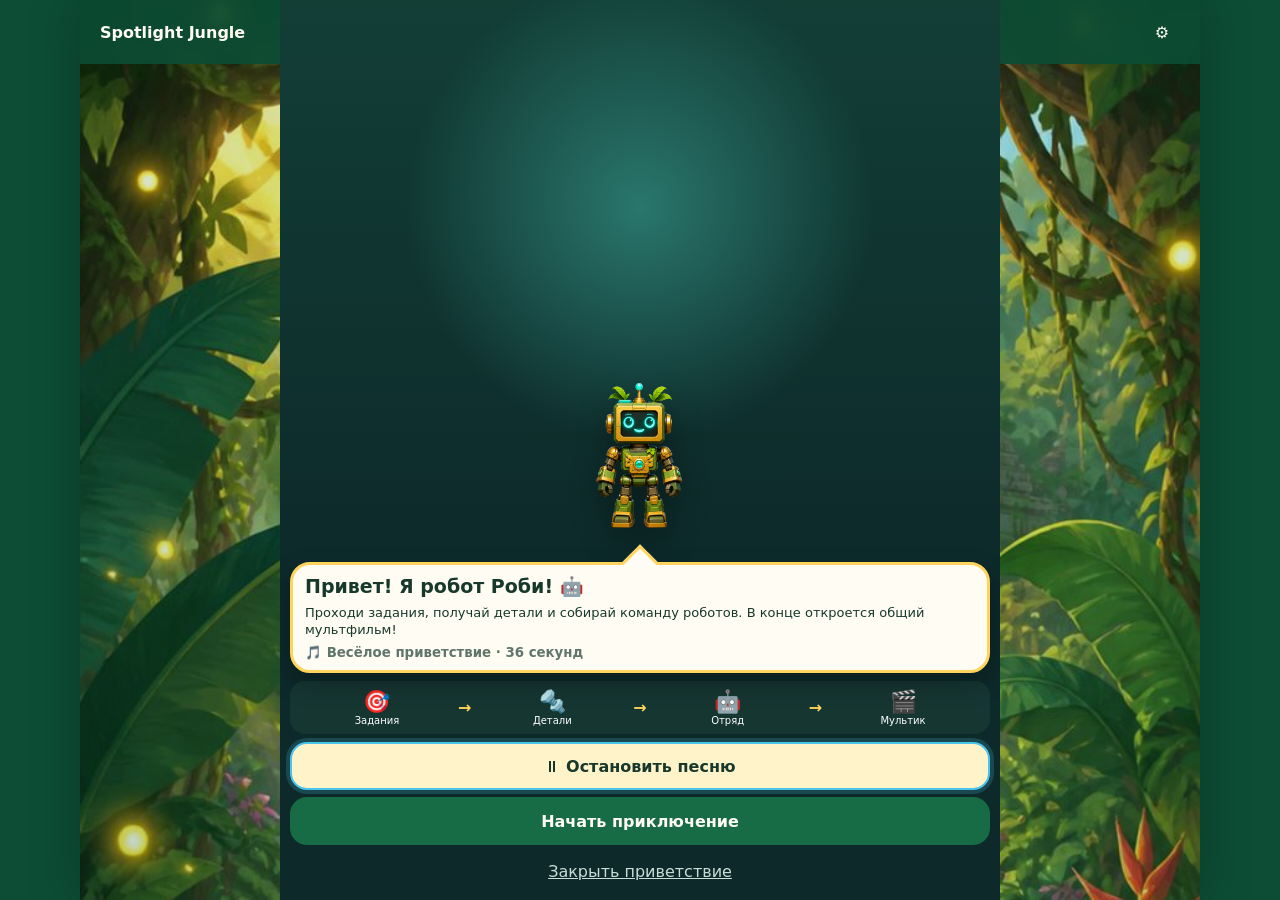
<file: index.html>
<!doctype html>
<html lang="ru">
  <head><meta charset="UTF-8" /><meta name="viewport" content="width=device-width, initial-scale=1, maximum-scale=1, user-scalable=no, viewport-fit=cover" /><meta name="theme-color" content="#0d4d35" /><title>Spotlight Jungle</title>  <script type="module" crossorigin src="./assets/index_v23-CBGg2oSH.js"></script>
  <link rel="stylesheet" crossorigin href="./assets/index_v23-DpHwiHyR.css">
</head>
  <body><div id="root"></div></body>
</html>
</file>
<file: assets/index_v23-DpHwiHyR.css>
:root{color:#17382b;font-synthesis:none;text-rendering:optimizelegibility;background:#0d4d35;font-family:Trebuchet MS,system-ui,sans-serif}*{box-sizing:border-box}html{background:#0d4d35;min-width:320px}body{min-width:320px;min-height:100svh;margin:0}button{font:inherit;-webkit-tap-highlight-color:transparent}button:focus-visible{outline-offset:2px;outline:3px solid #ffd45c}.app-frame{background:#fffdf3;width:100%;min-height:100svh;overflow-x:hidden}.screen{background:#fffdf3;width:100%;min-height:100svh;overflow:hidden}.jungle-background{background-image:linear-gradient(#0d4d351f,#0d4d353d),url(./indian-jungle-main-background-mobile-v2-BrsTGZny.jpg);background-position:top;background-size:cover}.brand-bar,.top-bar{z-index:2;color:#fffdf3;-webkit-backdrop-filter:blur(8px);backdrop-filter:blur(8px);background:#0d4d35eb;grid-template-columns:48px 1fr 48px;align-items:center;min-height:64px;padding:8px 12px;display:grid;position:relative}.brand-bar{grid-template-columns:1fr 48px;padding-left:20px}.top-bar>strong{text-align:center;font-weight:700}.top-bar-right{text-align:right}.icon-button{width:44px;min-height:44px;color:inherit;cursor:pointer;background:0 0;border:0;place-items:center;padding:0;display:grid}.home-screen{flex-direction:column;display:flex}.content-card{color:#17382b;-webkit-backdrop-filter:blur(10px);backdrop-filter:blur(10px);background:#fffdf3eb;border:1px solid #fffdf3b8;border-radius:24px;margin:12px;padding:18px;box-shadow:0 14px 34px #0d4d3552}.home-card{gap:14px;margin-top:0;margin-bottom:14px;display:grid}h1,p{margin:0}h1{font-size:clamp(24px,7vw,30px);line-height:1.15}.eyebrow,.helper-text{color:#60766b}.progress-label{justify-content:space-between;gap:12px;display:flex}.progress-track{background:#dff5dc;border-radius:99px;height:10px;overflow:hidden}.progress-track span{border-radius:inherit;background:#ffd45c;height:100%;display:block}.primary-button,.secondary-button{cursor:pointer;border:2px solid #176b45;border-radius:17px;width:100%;min-height:54px;padding:10px 16px;font-weight:700}.secondary-button:disabled,.primary-button:disabled{cursor:default;opacity:.58}.primary-button{color:#fffdf3;background:#176b45}.secondary-button{color:#176b45;background:#fffdf3b8}.sound-button,.audio-button{color:#456257;cursor:pointer;background:#e7f7e5;border:0;border-radius:99px;min-height:46px}.sound-button{background:0 0}.task-card,.result-card{gap:14px;display:grid}.instruction{text-align:center;font-size:clamp(20px,6vw,25px)}.audio-button{justify-self:center;padding:8px 18px}.picture-options,.drop-grid{grid-template-columns:repeat(3,minmax(0,1fr));gap:8px;display:grid}.picture-option,.drop-picture{color:#17382b;cursor:pointer;background:#fffdf3eb;border:2px solid #bed5c7;border-radius:18px;place-items:center;min-width:0;min-height:120px;padding:8px 4px;display:grid}.picture-option>span,.drop-picture>span{font-size:42px}.picture-option small,.drop-picture small{color:#60766b;min-height:20px}.picture-option.is-correct{color:#23834f;border-color:#23834f}.picture-option.is-wrong,.build-cell.is-invalid{background:#ffe0dc;border-color:#cf4949}.helper-text,.task-message{text-align:center;min-height:22px;font-size:14px}.map-screen{position:relative}.map-path{min-height:500px;position:relative}.map-node{color:#60766b;cursor:pointer;background:#fffdf3f0;border:3px solid #bed5c7;border-radius:50%;place-items:center;width:68px;min-height:68px;padding:6px;display:grid;position:absolute;transform:translate(-50%,-50%)}.map-node small{color:#17382b;text-shadow:0 1px 4px #fffdf3;width:88px;font-size:13px;position:absolute;top:70px}.map-node.is-active{color:#17382b;border-color:#ffd45c;animation:1.8s ease-in-out infinite active-node-pulse;box-shadow:0 0 0 7px #ffd45c47}.map-node.is-done{color:#23834f;border-color:#23834f}@keyframes active-node-pulse{50%{box-shadow:0 0 0 13px #ffd45c1a}}.map-footer{-webkit-backdrop-filter:blur(10px);backdrop-filter:blur(10px);background:#fffdf3f0;grid-template-columns:1fr 1fr;gap:10px;padding:16px;display:grid}.map-footer>div{grid-column:1/-1;gap:3px;display:grid}.map-footer span{color:#60766b;font-size:14px}.word-bank{flex-wrap:wrap;justify-content:center;gap:10px;min-height:50px;display:flex}.word-chip{touch-action:none;color:#17382b;cursor:grab;background:#fffdf3;border:2px solid #f28f55;border-radius:15px;min-height:48px;padding:8px 18px}.word-chip.is-selected{background:#dff5dc;border-color:#176b45}.word-chip.is-dragging{z-index:5;box-shadow:0 10px 20px #0d4d3547}.drop-picture.is-over{background:#fff4c9;border-color:#ffd45c}.result-card{text-align:center}.final-card{text-align:center;gap:14px;display:grid}.final-trophy{filter:drop-shadow(0 8px 12px #0d4d353d);font-size:62px}.final-stats{grid-template-columns:repeat(3,1fr);gap:8px;display:grid}.final-stats>div{background:#e7f7e5;border-radius:16px;gap:3px;padding:12px 6px;display:grid}.final-stats strong{font-size:26px}.final-stats span{color:#60766b;font-size:13px}.review-card{text-align:center;gap:16px;display:grid}.review-list{gap:10px;display:grid}.review-list button{color:#17382b;cursor:pointer;background:#fffdf3;border:2px solid #bed5c7;border-radius:16px;justify-content:space-between;align-items:center;min-height:54px;padding:10px 16px;display:flex}.reward-cubes{color:#ffd45c;justify-content:center;gap:10px;font-size:48px;display:flex}.review-row{text-align:left;background:#e7f7e5;border-radius:17px;grid-template-columns:1fr auto 44px;align-items:center;gap:8px;min-height:64px;padding:10px 12px;display:grid}.build-screen{background:linear-gradient(#dff5dc,#cdeff1)}.build-content{gap:14px;padding:16px;display:grid}.build-grid{aspect-ratio:1;touch-action:none;background:#cdeff1;border:2px solid #176b45;border-radius:15px;grid-template-columns:repeat(10,1fr);display:grid;overflow:hidden}.build-cell{cursor:pointer;background:0 0;border:1px solid #176b453d;min-width:0;min-height:0;padding:0}.build-cell.is-stone{background:#7c9188}.build-cell.is-wood{background:#b87545}.build-cell.is-gold{background:#ffd45c}.inventory{grid-template-columns:repeat(3,1fr);gap:8px;display:grid}.inventory button{color:#17382b;cursor:pointer;background:#fffdf3;border:2px solid #bed5c7;border-radius:15px;place-items:center;gap:2px;min-width:0;min-height:88px;padding:6px;display:grid}.inventory button.is-selected{background:#dff5dc;border-color:#176b45}.inventory button>span{font-size:26px}.storage-warning{z-index:30;color:#712c27;background:#ffe0dc;border-radius:14px;max-width:410px;margin-inline:auto;padding:12px 16px;position:fixed;bottom:12px;left:12px;right:12px;box-shadow:0 8px 24px #0003}.orientation-warning{display:none}@media (width>=431px){body{background:#0d4d35;place-items:start center;display:grid}.app-frame{width:430px;box-shadow:0 0 45px #0000004d}}@media (width<=350px){.content-card{margin-inline:8px;padding:14px}.picture-options,.drop-grid{gap:5px}.picture-option,.drop-picture{min-height:108px}}@media (orientation:landscape) and (height<=600px){.orientation-warning{z-index:100;color:#fffdf3;text-align:center;background:#0d4d35;align-content:center;place-items:center;gap:12px;display:grid;position:fixed;inset:0}.orientation-warning span{font-size:52px}}@media (prefers-reduced-motion:reduce){*,:before,:after{scroll-behavior:auto!important;transition-duration:.01ms!important;animation-duration:.01ms!important;animation-iteration-count:1!important}}.base-v4-content{gap:10px}.how-to-build{color:#17382b;background:#fffdf3;border-radius:18px;gap:9px;padding:12px;display:grid;box-shadow:0 8px 20px #0000002e}.how-to-build h1{text-align:center;font-size:21px}.reward-steps{grid-template-columns:repeat(4,1fr);gap:5px;display:grid}.reward-steps>div{text-align:center;background:#e7f7e5;border-radius:12px;place-items:center;gap:1px;min-width:0;padding:7px 2px;display:grid}.reward-steps span{font-size:23px}.reward-steps strong{font-size:11px}.reward-steps small{color:#60766b;font-size:10px}.overall-character-progress{color:#fffdf3;background:#173834eb;border-radius:15px;gap:6px;padding:10px 12px;display:grid}.overall-character-progress>div:first-child{justify-content:space-between;display:flex}.compact-character-grid{max-height:40svh;margin-inline:auto}.compact-character-grid .character-grid{aspect-ratio:1;height:min(330px,38svh)}.earn-cubes-button,.watch-story-button{color:#17382b;cursor:pointer;background:#ffd45c;border:2px solid #ffd45c;border-radius:17px;justify-content:center;align-items:center;gap:9px;min-height:56px;display:flex;box-shadow:0 8px 18px #ffd45c33}.earn-cubes-button span,.watch-story-button span{font-size:27px}.story-screen-v4{background:#123b35;min-height:100svh;position:relative}.story-close{z-index:20;color:#fff;cursor:pointer;background:#0d282bb3;border:2px solid #ffffffbf;border-radius:50%;place-items:center;width:46px;height:46px;font-size:30px;display:grid;position:absolute;top:12px;right:12px}.story-stage{background:linear-gradient(#77d7e7 0 52%,#4eac57 52% 75%,#28633e 75%);width:100%;min-height:100svh;position:relative;overflow:hidden}.story-stage:before,.story-stage:after{content:"";z-index:3;background:radial-gradient(at bottom,#1a5936 0 58%,#0000 60%);width:44%;height:38%;position:absolute;bottom:16%}.story-stage:before{left:-18%}.story-stage:after{right:-18%}.story-sun{background:#ffe479;border-radius:50%;width:58px;height:58px;position:absolute;top:9%;left:12%;box-shadow:0 0 40px #ffe479}.story-cloud{background:#fffc;border-radius:99px;width:80px;height:25px;position:absolute}.story-cloud:before,.story-cloud:after{content:"";background:inherit;border-radius:50%;position:absolute;bottom:0}.story-cloud:before{width:36px;height:36px;left:14px}.story-cloud:after{width:28px;height:28px;right:12px}.cloud-one{top:14%;left:46%}.cloud-two{top:26%;left:8%;transform:scale(.7)}.story-temple{z-index:1;color:#c5934f;opacity:.72;text-shadow:9px 9px #775835;font-size:150px;line-height:1;position:absolute;bottom:25%;right:6%}.story-ground{z-index:4;background:#d6ae65;border-radius:50% 50% 0 0;height:31%;position:absolute;bottom:-6%;left:-15%;right:-15%;box-shadow:inset 0 12px #ffffff2e}.story-parrot{z-index:7;font-size:48px;position:absolute;top:31%;right:12%;transform:translateY(-160px)}.story-chest{z-index:8;opacity:0;background:#c47d2f;border:5px solid #5c341e;border-radius:10px;width:70px;height:54px;position:absolute;bottom:22%;right:13%;transform:scale(.7)}.story-chest:before{content:"";background:#5c341e;height:5px;position:absolute;top:20px;left:-5px;right:-5px}.story-chest span{text-align:center;opacity:0;font-size:44px;position:absolute;inset:-35px -30px auto}.voxel-hero{z-index:10;filter:drop-shadow(8px 10px #0000002e);width:78px;height:176px;position:absolute;bottom:22%;left:-120px}.voxel-head{background:#d99a6c;border:5px solid #4f2f1d;width:58px;height:58px;position:absolute;top:0;left:11px;box-shadow:inset 0 13px #5a351f}.voxel-head i{background:#17382b;width:7px;height:9px;position:absolute;top:29px}.voxel-head i:first-child{left:12px}.voxel-head i:last-child{right:12px}.voxel-torso{background:#4b9a4c;border:5px solid #245d38;width:47px;height:62px;position:absolute;top:58px;left:17px}.voxel-arm{transform-origin:top;background:#63ad55;border:4px solid #245d38;width:19px;height:63px;position:absolute;top:-5px}.voxel-arm.left{left:-22px}.voxel-arm.right{right:-22px}.voxel-legs{gap:3px;display:flex;position:absolute;top:116px;left:17px}.voxel-legs span{background:#315a48;border:4px solid #263f35;width:22px;height:60px}.voxel-backpack{z-index:-1;background:#9b6331;border:4px solid #5c341e;width:25px;height:46px;position:absolute;top:67px;right:1px}.story-speech{z-index:12;color:#17382b;opacity:0;background:#fff;border-radius:16px 16px 16px 3px;padding:9px 14px;font-size:23px;font-weight:800;position:absolute;top:29%;left:23%;transform:scale(.6)}.story-stars{z-index:13;color:#ffd45c;opacity:0;font-size:38px;position:absolute;bottom:39%;right:5%}.story-start-card,.story-finish-card{z-index:30;color:#17382b;text-align:center;background:#fffdf3f0;border-radius:24px;gap:11px;padding:20px;display:grid;position:absolute;inset:auto 12px 24px;box-shadow:0 16px 35px #0000004d}.story-start-card>span,.story-finish-card>span{font-size:48px}.story-start-card h1,.story-finish-card h1{font-size:26px}.story-stage.is-playing .voxel-hero{animation:12s linear forwards hero-journey}.story-stage.is-playing .voxel-arm.right{animation:1s ease-in-out 2.4s 3 hero-wave}.story-stage.is-playing .story-speech{animation:1.8s 3.2s both speech-pop}.story-stage.is-playing .story-parrot{animation:3s 1s forwards parrot-flight}.story-stage.is-playing .story-chest{animation:1s 7.2s forwards chest-appear}.story-stage.is-playing .story-chest span{animation:2.4s 8s forwards treasure-glow}.story-stage.is-playing .story-stars{animation:2.5s 8.2s forwards stars-pop}.story-stage.is-playing .cloud-one{animation:12s linear forwards cloud-drift}@keyframes hero-journey{0%{left:-120px}20%{left:13%}43%{left:13%}68%{left:58%;transform:translateY(0)}73%{transform:translateY(-18px)}78%{transform:translateY(0)}to{left:58%}}@keyframes hero-wave{50%{transform:rotate(-55deg)}}@keyframes speech-pop{0%,to{opacity:0;transform:scale(.6)}20%,80%{opacity:1;transform:scale(1)}}@keyframes parrot-flight{to{transform:translate(-190px,150px)rotate(-8deg)}}@keyframes chest-appear{to{opacity:1;transform:scale(1)}}@keyframes treasure-glow{20%,80%{opacity:1;transform:scale(1.2)}to{opacity:0}}@keyframes stars-pop{20%,80%{opacity:1;transform:scale(1.15)}to{opacity:0}}@keyframes cloud-drift{to{transform:translate(80px)}}@media (width<=350px){.reward-steps strong{font-size:10px}.reward-steps small{font-size:9px}.compact-character-grid .character-grid{height:min(285px,36svh)}}.story-caption-v5{z-index:25;color:#17382b;text-align:center;background:#fffdf3e8;border:2px solid #ffffffb3;border-radius:14px;min-height:46px;padding:9px 12px;font-size:15px;font-weight:800;position:absolute;top:14px;left:12px;right:64px;box-shadow:0 7px 16px #0000002e}.story-river-v5{z-index:4;background:linear-gradient(165deg,#58c9de,#1c8fae);border-radius:50% 50% 0 0;height:25%;position:absolute;bottom:12%;left:-20%;right:-20%;transform:rotate(-5deg)}.story-bridge-v5{z-index:8;opacity:0;gap:3px;width:145px;padding:4px;display:flex;position:absolute;bottom:22%;right:18%;transform:rotate(-6deg)}.story-bridge-v5 i{background:#b87545;border:3px solid #5c341e;flex:1;height:28px}.story-word-sign-v5{z-index:9;opacity:0;gap:3px;display:grid;position:absolute;bottom:42%;right:5%;transform:translate(40px)}.story-word-sign-v5 span{color:#17382b;background:#ffd45c;border:3px solid #5c341e;padding:4px 9px;font-size:15px;font-weight:900;transform:rotate(-2deg)}.story-word-sign-v5 span:nth-child(2){transform:rotate(2deg)}.story-map-v5{z-index:14;opacity:0;filter:drop-shadow(6px 8px #0000002e);font-size:75px;position:absolute;top:33%;left:43%;transform:scale(.3)rotate(-20deg)}.assembly-cube{z-index:18;opacity:0;background:#91d658;border:3px solid #245d38;width:24px;height:24px;position:absolute}.cube-a{top:-55px;left:4px}.cube-b{top:-34px;right:-16px}.cube-c{top:35px;left:-34px}.story-stage-v5.is-playing .voxel-hero{animation:30s linear forwards hero-journey-v5}.story-stage-v5.is-playing .voxel-arm.right{animation:1s ease-in-out 3.2s 3 hero-wave-v5,1s ease-in-out 27.5s 2 hero-wave-v5}.story-stage-v5.is-playing .story-speech{animation:2.2s 3.2s both speech-pop-v5}.story-stage-v5.is-playing .story-parrot{animation:5s 6s forwards parrot-flight-v5}.story-stage-v5.is-playing .story-bridge-v5{animation:6s 10s both bridge-show-v5}.story-stage-v5.is-playing .story-map-v5{animation:4.5s 15.5s both map-find-v5}.story-stage-v5.is-playing .story-word-sign-v5{animation:5s 19.5s both signs-show-v5}.story-stage-v5.is-playing .story-chest{animation:6s 23s both chest-appear-v5}.story-stage-v5.is-playing .story-chest span{animation:4s 24s both treasure-glow-v5}.story-stage-v5.is-playing .story-stars{animation:4s 24s both stars-pop-v5}.story-stage-v5.is-playing .assembly-cube{animation:2.7s forwards cube-assemble-v5}.story-stage-v5.is-playing .cube-b{animation-delay:.4s}.story-stage-v5.is-playing .cube-c{animation-delay:.8s}.story-stage-v5.is-playing .cloud-one{animation:30s linear forwards cloud-drift-v5}@keyframes hero-journey-v5{0%{opacity:0;left:12%;transform:scale(.5)}9%{opacity:1;left:12%;transform:scale(1)}20%{left:12%;transform:translateY(0)}34%{left:31%;transform:translateY(0)}42%{left:40%;transform:translateY(-10px)}50%{left:52%;transform:translateY(0)}58%{left:52%;transform:translateY(0)}70%{left:20%;transform:translateY(0)}78%{left:55%;transform:translateY(0)}84%{left:55%;transform:translateY(-17px)}90%{left:55%;transform:translateY(0)}to{left:17%;transform:translateY(0)}}@keyframes hero-wave-v5{50%{transform:rotate(-55deg)}}@keyframes speech-pop-v5{0%,to{opacity:0;transform:scale(.6)}20%,80%{opacity:1;transform:scale(1)}}@keyframes parrot-flight-v5{0%{transform:translateY(-160px)}to{transform:translate(-200px,180px)rotate(-8deg)}}@keyframes bridge-show-v5{0%,to{opacity:0;transform:translateY(30px)rotate(-6deg)}18%,82%{opacity:1;transform:translateY(0)rotate(-6deg)}}@keyframes map-find-v5{0%,to{opacity:0;transform:scale(.3)rotate(-20deg)}20%,78%{opacity:1;transform:scale(1)rotate(3deg)}}@keyframes signs-show-v5{0%,to{opacity:0;transform:translate(40px)}20%,80%{opacity:1;transform:translate(0)}}@keyframes chest-appear-v5{0%,to{opacity:0;transform:scale(.7)}16%,88%{opacity:1;transform:scale(1)}}@keyframes treasure-glow-v5{0%,to{opacity:0}20%,82%{opacity:1;transform:scale(1.2)}}@keyframes stars-pop-v5{0%,to{opacity:0}20%,82%{opacity:1;transform:scale(1.15)}}@keyframes cube-assemble-v5{0%{opacity:1;transform:translateY(-45px)rotate(0)}75%{opacity:1;transform:translateY(50px)rotate(160deg)}to{opacity:0;transform:translateY(65px)rotate(180deg)}}@keyframes cloud-drift-v5{to{transform:translate(150px)}}@media (width<=350px){.story-caption-v5{font-size:13px}.story-bridge-v5{width:125px;right:12%}.story-map-v5{left:38%}}.robot-base-v6{background:linear-gradient(#173e35,#0e2928)}.robot-base-content-v6{gap:10px;padding:12px;display:grid}.robot-loop-v6{color:#17382b;text-align:center;background:#fffdf3;border-radius:16px;grid-template-columns:1fr auto 1fr auto 1fr;align-items:center;gap:4px;padding:10px 7px;font-size:11px;display:grid}.robot-loop-v6 span{color:#e5aa26;font-size:19px}.squad-link-v6{color:#fff;cursor:pointer;background:#205649;border:2px solid #ffd45c;border-radius:14px;min-height:46px;font-weight:800}.robot-preview-v6{background:radial-gradient(circle,#3f7764,#102f2c 70%);border-radius:20px;place-items:center;min-height:220px;display:grid;position:relative;overflow:hidden}.robot-preview-v6 img{filter:drop-shadow(0 10px 12px #00000059);height:205px;transition:opacity .3s}.robot-preview-v6>div{color:#fff;background:#0a2522d1;border-radius:12px;justify-content:space-between;padding:8px 11px;display:flex;position:absolute;bottom:10px;left:10px;right:10px}.robot-goal-v6{color:#fff;background:#17483e;border:2px solid #ffd45c;border-radius:17px;grid-template-columns:48px 1fr;align-items:center;gap:9px;padding:10px 12px;display:grid}.robot-goal-v6>span{text-align:center;font-size:32px}.robot-goal-v6>div{gap:2px;display:grid}.robot-goal-v6 small{color:#c9ded7}.robot-grid-v6{aspect-ratio:2.35;background:#132f32;border:2px solid #547568;border-radius:14px;grid-template-columns:repeat(10,1fr);display:grid;overflow:hidden}.robot-grid-v6 button{background:0 0;border:1px solid #87cfc21f;min-width:0;min-height:0;padding:0}.robot-grid-v6 button.is-planned{background:#c7e0d91f}.robot-grid-v6 button.is-active{background:#ffd45c59;animation:1.2s infinite robot-v6-pulse;box-shadow:inset 0 0 0 2px #ffd45c}.robot-grid-v6 button.is-metal{background:#7c9188}.robot-grid-v6 button.is-energy{background:#4bc4e9}.robot-grid-v6 button.is-chip{background:#ffd45c}.robot-step-progress-v6,.robot-message-v6{color:#fff;background:#17483e;border-radius:13px;justify-content:space-between;margin:0;padding:8px 11px;display:flex}.robot-message-v6{color:#d9ebe5;text-align:center;min-height:34px;font-size:13px;display:block}.robot-inventory-v6{grid-template-columns:repeat(3,1fr);gap:6px;display:grid}.robot-inventory-v6>div{color:#fff;text-align:center;background:#173834;border:2px solid #456f6b;border-radius:14px;place-items:center;gap:2px;min-height:70px;padding:5px;display:grid}.robot-inventory-v6 span{font-size:22px}.robot-inventory-v6 small{font-size:10px}.robot-inventory-v6 strong{color:#ffd45c}.squad-card-v6{text-align:center;gap:14px;display:grid}.squad-grid-v6{grid-template-columns:repeat(2,1fr);gap:10px;display:grid}.squad-grid-v6 article{background:#e7f7e5;border:2px solid #bed5c7;border-radius:17px;gap:6px;padding:8px;display:grid}.squad-grid-v6 img{object-fit:contain;width:100%;height:150px}.squad-grid-v6 button{color:#fff;background:#176b45;border:0;border-radius:12px;min-height:40px;font-weight:700}.team-final-v6{text-align:left;background:#fff4c9;border-radius:15px;grid-template-columns:42px 1fr;align-items:center;gap:8px;padding:11px;display:grid}.team-final-v6>div{display:grid}.team-final-v6 small{color:#60766b}.story-robot-v6{z-index:10;opacity:0;filter:drop-shadow(8px 11px #0000002e);width:135px;position:absolute;bottom:19%;left:10%}.story-card-robot-v6{object-fit:contain;justify-self:center;width:105px;height:115px;margin-bottom:-8px}.robot-story-v6.is-playing .story-robot-v6{animation:31s linear forwards robot-journey-v6}.robot-story-v6.is-playing .story-speech{animation:2.2s 3.5s both speech-pop-v5}@keyframes robot-v6-pulse{50%{background:#ffd45c9e}}@keyframes robot-journey-v6{0%{opacity:0;left:-38%;transform:scale(.6)}9%{opacity:1;left:9%;transform:scale(1)}22%{left:9%;transform:rotate(0)}34%{left:30%;transform:rotate(3deg)}50%{left:53%;transform:rotate(-2deg)}63%{left:53%}72%{left:17%}84%{left:54%;transform:translateY(-15px)}90%{left:54%;transform:translateY(0)}to{opacity:1;left:10%}}@media (width<=350px){.robot-preview-v6{min-height:190px}.robot-preview-v6 img{height:178px}.robot-loop-v6{font-size:10px}}.robot-intro-v7{z-index:80;width:min(100%,430px);padding:14px 14px max(14px, env(safe-area-inset-bottom));color:#17382b;background:radial-gradient(circle at 50% 23%,#4ccfbe6b,#0000 30%),linear-gradient(#123e36,#0d292a 65%);grid-template-rows:minmax(210px,37svh) auto auto auto;align-content:end;gap:8px;margin-inline:auto;display:grid;position:fixed;inset:0;overflow-y:auto}.intro-robot-wrap-v7{place-self:end center;height:min(310px,36svh);animation:.8s cubic-bezier(.18,.82,.25,1.2) intro-robot-arrive-v7;position:relative}.intro-robot-wrap-v7 img{filter:drop-shadow(0 13px 15px #0000005c);height:100%;display:block}.intro-robot-wrap-v7.is-speaking{animation:.7s ease-in-out infinite intro-robot-talk-v7}.intro-eye-v7{aspect-ratio:1;opacity:0;background:#56fff838;border-radius:50%;width:11%;position:absolute;top:28.2%;box-shadow:0 0 18px 7px #56fff885}.intro-eye-v7.left{left:33%}.intro-eye-v7.right{right:33%}.is-speaking .intro-eye-v7{animation:.9s ease-in-out infinite intro-eyes-v7}.intro-speech-v7{background:#fffdf3;border:3px solid #ffd45c;border-radius:20px;gap:6px;padding:13px 15px;display:grid;position:relative;box-shadow:0 11px 24px #00000045}.intro-speech-v7:before{content:"";background:#fffdf3;border-top:3px solid #ffd45c;border-left:3px solid #ffd45c;width:24px;height:24px;position:absolute;top:-15px;left:50%;transform:translate(-50%)rotate(45deg)}.intro-speech-v7 strong{font-size:19px;position:relative}.intro-speech-v7 p{font-size:14px;line-height:1.35;position:relative}.intro-path-v7{color:#fff;background:#173834eb;border-radius:15px;grid-template-columns:1fr auto 1fr auto 1fr auto 1fr;align-items:center;gap:2px;padding:8px;display:grid}.intro-path-v7 div{place-items:center;gap:1px;min-width:0;display:grid}.intro-path-v7 span{font-size:22px}.intro-path-v7 small{font-size:10px}.intro-path-v7 b{color:#ffd45c}.intro-actions-v7{gap:7px;display:grid}.intro-actions-v7 .secondary-button.is-speaking{border-color:#4bc4e9;box-shadow:0 0 0 4px #4bc4e933}.intro-skip-v7,.robot-help-v7{color:#c9ded7;cursor:pointer;background:0 0;border:0;min-height:38px;text-decoration:underline}.robot-help-v7{color:#176b45}@keyframes intro-robot-arrive-v7{0%{opacity:0;transform:translateY(90px)scale(.75)}}@keyframes intro-robot-talk-v7{50%{transform:translateY(-5px)rotate(.7deg)}}@keyframes intro-eyes-v7{50%{opacity:1;transform:scale(1.16)}}@media (height<=740px){.robot-intro-v7{grid-template-rows:minmax(160px,29svh) auto auto auto}.intro-speech-v7 p{font-size:13px}.intro-speech-v7 strong{font-size:17px}}.module-map-v10{padding-bottom:18svh}.module-card-v10{gap:14px;display:grid}.module-lessons-v10{gap:9px;display:grid}.module-lessons-v10 button{color:#17382b;text-align:left;background:#fffdf3;border:2px solid #bed5c7;border-radius:16px;grid-template-columns:42px 1fr;align-items:center;gap:1px 10px;min-height:66px;padding:8px 12px;display:grid}.module-lessons-v10 button>span{color:#fff;background:#60766b;border-radius:50%;grid-row:1/3;place-items:center;width:38px;height:38px;font-weight:800;display:grid}.module-lessons-v10 button small{color:#60766b}.module-lessons-v10 button.is-active{border-color:#ffd45c;box-shadow:0 0 0 4px #ffd45c33}.module-lessons-v10 button.is-active>span{color:#17382b;background:#ffd45c}.module-lessons-v10 button.is-done{border-color:#23834f}.module-lessons-v10 button.is-done>span{background:#23834f}.day-finished-v10{text-align:center;background:#e7f7e5;border-radius:18px;gap:8px;padding:14px;display:grid}.day-finished-v10>span{font-size:36px}.day-finished-v10 small{color:#60766b}.module-roadmap-v10{background:#17383414;border-radius:16px;gap:6px;max-height:265px;padding:8px;display:grid;overflow-y:auto}.module-roadmap-v10>div{color:#60766b;border-radius:10px;grid-template-columns:30px 1fr;gap:7px;padding:6px;font-size:12px;display:grid}.module-roadmap-v10>div.is-current{color:#17382b;background:#fff4c9}.module-roadmap-v10>div.is-past{color:#23834f}.day-complete-card-v10{text-align:center;gap:13px;margin-top:12svh;display:grid}.day-complete-card-v10 img{object-fit:contain;justify-self:center;width:145px;height:180px}.day-complete-card-v10>div{background:#fff4c9;border-radius:15px;gap:3px;padding:12px;display:grid}.settings-card-v11{gap:14px;display:grid}.settings-card-v11 h2{margin:0;font-size:20px}.parent-settings-v11{background:#fffdf3;border:2px solid #bed5c7;border-radius:18px;gap:10px;padding:14px;display:grid}.parent-settings-v11 p{font-size:14px}.parent-settings-v11 small{color:#60766b}.parent-confirm-v11{text-align:center;background:#fff4c9;border-radius:14px;gap:8px;padding:10px;display:grid}.robot-reward-icon{font-size:58px}.daily-bonus{background:#fff4c9;border-radius:17px;justify-content:center;align-items:center;gap:8px;min-height:58px;padding:10px;display:flex}.module-map-v10,.compact-screen,.squad-screen-v6{overflow-y:auto}.robot-intro-v12{grid-template-rows:minmax(185px,32svh) auto auto auto}.intro-song-note-v12{color:#60766b;font-weight:700;position:relative}.intro-song-button-v12{color:#17382b;background:#fff4c9;border-color:#ffd45c}.intro-song-button-v12.is-speaking{animation:1s ease-in-out infinite song-button-pulse-v12;box-shadow:0 0 0 5px #ffd45c38}.intro-autoplay-v12{color:#fff;text-align:center}.task-card .drop-grid{grid-template-columns:repeat(2,minmax(0,1fr))}.task-card .drop-picture{min-height:108px}.task-card .drop-grid.is-many-v12{grid-template-columns:repeat(3,minmax(0,1fr))}.task-card .drop-grid.is-many-v12 .drop-picture{min-height:82px}.task-card .drop-grid.is-many-v12 .drop-picture>span{font-size:32px}.task-card .drop-grid.is-many-v12 .drop-picture small{font-size:11px}.drop-picture.is-correct{color:#23834f;background:#dff5dc;border-color:#23834f}.drop-picture.is-wrong{color:#9b2929;background:#ffe0dc;border-color:#cf4949;animation:.25s ease-in-out 2 wrong-shake-v12}.finish-later-v12{color:#60766b;cursor:pointer;background:0 0;border:0;min-height:42px;text-decoration:underline}.audio-button.needs-sound-v12{opacity:1;color:#8a3f22;background:#fff4c9;animation:1.1s ease-in-out infinite sound-hint-v12}.robot-grid-v6 button.is-invalid{background:#cf4949;box-shadow:inset 0 0 0 2px #ffcbc4}.adaptive-note-v12{color:#17382b;background:#fff4c9;border-radius:14px;padding:10px 12px;font-size:13px;font-weight:700}.review-list button>span:first-child{text-align:left;gap:2px;display:grid}.review-list small{color:#60766b}.team-final-v6.is-unlocked-v12{background:#e7f7e5;border:2px solid #ffd45c}.team-story-v12{background:#102c38;min-height:100svh;position:relative}.team-stage-v12{background:linear-gradient(#183e5d 0 58%,#194c3a 58% 76%,#112f28 76%);min-height:100svh;position:relative;overflow:hidden}.team-moon-v12{background:#fff4b2;border-radius:50%;width:72px;height:72px;position:absolute;top:11%;left:11%;box-shadow:0 0 42px #fff4b2}.team-cloud-v12{background:#ffffff3d;border-radius:99px;width:90px;height:24px;position:absolute;top:21%}.team-cloud-v12.cloud-a{left:45%}.team-cloud-v12.cloud-b{top:32%;left:6%;transform:scale(.65)}.team-temple-v12{z-index:4;color:#665b35;background:#887844;border:9px solid #54482c;border-radius:55px 55px 8px 8px;place-items:center;width:116px;height:235px;display:grid;position:absolute;bottom:23%;right:8%;box-shadow:inset 0 0 0 8px #6b5d34,12px 13px #0000002e}.team-temple-v12 span{font-size:70px}.team-temple-v12 i{background:#1c2529;border-radius:40px 40px 0 0;height:78px;position:absolute;bottom:0;left:20px;right:20px}.team-vines-v12{z-index:5;letter-spacing:65px;opacity:.82;font-size:74px;position:absolute;bottom:17%;left:0;right:0}.team-ground-v12{z-index:6;background:#345a38;border-radius:50% 50% 0 0;height:29%;position:absolute;bottom:-6%;left:-10%;right:-10%}.team-robots-v12{z-index:12;align-items:end;gap:2px;display:flex;position:absolute;bottom:14%;left:-75%}.team-robots-v12 img{object-fit:contain;width:72px;height:104px}.team-words-v12{z-index:15;opacity:0;flex-wrap:wrap;justify-content:center;gap:6px;display:flex;position:absolute;top:23%;left:8%;right:8%}.team-words-v12 span{color:#17382b;background:#ffd45c;border:2px solid #5c341e;border-radius:9px;padding:5px 9px;font-size:13px;font-weight:900}.team-light-v12{z-index:20;color:#fff1a1;opacity:0;filter:drop-shadow(0 0 25px #fff1a1);font-size:92px;position:absolute;bottom:42%;right:9%}.team-mini-v12{letter-spacing:4px;font-size:35px}.team-stage-v12.is-playing .team-robots-v12{animation:44s linear forwards team-run-v12}.team-stage-v12.is-playing .team-robots-v12 img{animation:.65s ease-in-out infinite alternate robot-hop-v12;animation-delay:calc(var(--robot-index) * 80ms)}.team-stage-v12.is-playing .team-words-v12{animation:24s 8s both team-words-v12}.team-stage-v12.is-playing .team-light-v12{animation:9s 34s both team-light-v12}.team-stage-v12.is-playing .cloud-a{animation:44s linear forwards team-cloud-drift-v12}@keyframes song-button-pulse-v12{50%{transform:scale(1.015)}}@keyframes sound-hint-v12{50%{box-shadow:0 0 0 6px #ffd45c40}}@keyframes wrong-shake-v12{25%{transform:translate(-4px)}75%{transform:translate(4px)}}@keyframes team-run-v12{0%{left:-85%}18%{left:7%}35%{left:7%}58%{left:27%}73%{left:27%}87%{left:7%}to{left:7%}}@keyframes robot-hop-v12{to{transform:translateY(-7px)}}@keyframes team-words-v12{0%,to{opacity:0;transform:scale(.8)}8%,92%{opacity:1;transform:scale(1)}}@keyframes team-light-v12{0%,to{opacity:0;transform:scale(.5)}24%,78%{opacity:1;transform:scale(1.22)rotate(12deg)}}@keyframes team-cloud-drift-v12{to{transform:translate(150px)}}@media (width<=350px){.robot-intro-v12{grid-template-rows:minmax(150px,27svh) auto auto auto}.team-robots-v12 img{width:62px;height:94px}.team-temple-v12{width:98px;height:205px}}.task-help-v13{color:#577064;text-align:center;margin:-6px auto 12px;font-size:.95rem;font-weight:700;line-height:1.35}.task-card .drop-picture>.family-picture-v13{background-image:url(./family-sprite-v13-wjNeup56.png);background-repeat:no-repeat;background-size:500% 200%;border-radius:12px;width:100%;height:84px;display:block}.task-card .drop-picture:has(.family-picture-v13){background-color:#fffdf4;min-height:112px;padding:4px}.task-card .drop-picture:has(.family-picture-v13) small{min-height:16px;font-size:.75rem;font-weight:800}@media (width<=380px){.task-card .drop-picture>.family-picture-v13{height:72px}}.robot-story-name-v13{color:#60766b;min-height:32px;font-size:.72rem;font-weight:800;line-height:1.2}.robot-story-v13{background:linear-gradient(var(--story-sky) 0 65%, var(--story-ground) 65% 100%);overflow:hidden}.robot-story-v13:before{background:var(--story-path);content:"";opacity:.9;border-radius:50%;height:24%;position:absolute;inset:60% -10% auto;transform:rotate(-4deg)}.story-orb-v13,.story-helper-v13,.story-obstacle-v13,.story-goal-v13{z-index:8;filter:drop-shadow(5px 7px #0000002e);opacity:0;font-size:4.2rem;position:absolute}.story-orb-v13{top:18%;right:7%}.story-helper-v13{top:38%;right:10%}.story-obstacle-v13{bottom:18%;left:42%}.story-goal-v13{font-size:5rem;bottom:14%;right:9%}.story-robot-v13{z-index:12;opacity:0;width:135px;position:absolute;bottom:14%;left:-42%}.story-trail-v13{z-index:5;opacity:0;background:repeating-linear-gradient(90deg,#0000 0 28px,#ffffffa6 29px 43px);height:9px;position:absolute;bottom:8%;left:0;right:0}.story-word-sign-v13{z-index:16;opacity:0;gap:4px;display:grid;position:absolute;top:29%;left:7%}.story-word-sign-v13 span{color:#17382b;background:#ffd45c;border:3px solid #5c341e;border-radius:7px;padding:4px 9px;font-size:15px;font-weight:900;transform:rotate(-2deg)}.story-word-sign-v13 span:nth-child(2){transform:rotate(2deg)}.robot-story-v13.is-playing .story-robot-v13{animation:31s linear forwards robot-adventure-v13}.robot-story-v13.is-playing .story-orb-v13{animation:5s 2s both story-pop-v13}.robot-story-v13.is-playing .story-helper-v13{animation:7s 6s both story-helper-v13}.robot-story-v13.is-playing .story-obstacle-v13{animation:8s 11s both story-obstacle-v13}.robot-story-v13.is-playing .story-word-sign-v13{animation:6s 19.5s both story-pop-v13}.robot-story-v13.is-playing .story-goal-v13{animation:7s 24s both story-goal-v13}.robot-story-v13.is-playing .story-trail-v13{animation:24s 5s both trail-show-v13}.robot-story-v13.is-playing .story-stars{animation:4s 25s both stars-pop-v5}@keyframes robot-adventure-v13{0%{opacity:0;left:-42%;transform:scale(.7)}8%{opacity:1;left:7%;transform:scale(1)}25%{left:19%;transform:translateY(-8px)rotate(3deg)}42%{left:48%;transform:translateY(0)rotate(-3deg)}58%{left:24%;transform:translateY(-18px)}73%{left:54%;transform:translateY(0)}88%{left:12%;transform:scale(1.04)}to{opacity:1;left:9%;transform:scale(1)}}@keyframes story-pop-v13{0%,to{opacity:0;transform:scale(.4)rotate(-15deg)}18%,82%{opacity:1;transform:scale(1)rotate(0)}}@keyframes story-helper-v13{0%,to{opacity:0;transform:translate(80px)}18%,82%{opacity:1;transform:translate(0)}45%{transform:translate(-25px)translateY(-14px)}}@keyframes story-obstacle-v13{0%,to{opacity:0;transform:scale(.5)}15%,70%{opacity:1;transform:scale(1)}82%{opacity:1;transform:translateY(-35px)rotate(12deg)}}@keyframes story-goal-v13{0%{opacity:0;transform:scale(.2)}22%,to{opacity:1;transform:scale(1)}45%,75%{transform:scale(1.16)rotate(5deg)}}@keyframes trail-show-v13{0%{opacity:0}12%,to{opacity:.75}}.theme-night .story-trail-v13,.theme-butterfly .story-trail-v13{box-shadow:0 0 18px #fff5a6}.theme-volcano:before{background:linear-gradient(90deg,#592c26,#ef6545,#592c26)}.theme-snow:before{background:#f4fbff}.theme-toys:before{background:repeating-linear-gradient(90deg,#ffd45c 0 35px,#ff8db3 35px 70px)}@media (width<=350px){.story-orb-v13,.story-helper-v13,.story-obstacle-v13{font-size:3.4rem}.story-goal-v13{font-size:4.1rem}.story-robot-v13{width:118px}}.all-modules-button-v14{color:#17382b;background:#fffdf3;border:3px solid #19754c;border-radius:18px;min-height:58px;font-size:1rem;font-weight:900}.past-day-note-v14{color:#17382b;background:#e7f7e5;border-radius:16px;grid-template-columns:auto 1fr;align-items:center;gap:4px 10px;padding:12px;display:grid}.past-day-note-v14>span{grid-row:1/3;font-size:2rem}.past-day-note-v14>div{display:grid}.past-day-note-v14 small{color:#60766b}.past-day-note-v14 button{color:#19754c;background:#fff;border:2px solid #19754c;border-radius:13px;grid-column:1/-1;min-height:44px;font-weight:900}.day-picker-title-v14{margin-top:4px;display:grid}.day-picker-title-v14 small{color:#60766b}.module-roadmap-v10.module-roadmap-v14>button{color:#60766b;text-align:left;background:#fffdf3c7;border:2px solid #0000;border-radius:12px;grid-template-columns:34px 1fr auto;align-items:center;gap:7px;min-height:54px;padding:7px 9px;font-size:.77rem;display:grid}.module-roadmap-v10.module-roadmap-v14>button>strong{color:#fff;background:#60766b;border-radius:50%;place-items:center;width:32px;height:32px;display:grid}.module-roadmap-v10.module-roadmap-v14>button>small{color:inherit;font-weight:800}.module-roadmap-v10.module-roadmap-v14>button.is-current{color:#17382b;background:#fff4c9;border-color:#e6b52a}.module-roadmap-v10.module-roadmap-v14>button.is-current>strong{color:#17382b;background:#ffd45c}.module-roadmap-v10.module-roadmap-v14>button.is-past{color:#19754c;background:#f4fff5;border-color:#8bc5a3}.module-roadmap-v10.module-roadmap-v14>button.is-past>strong{background:#23834f}.module-roadmap-v10.module-roadmap-v14>button:disabled{opacity:.48}.drop-picture.is-over-v14{background:#dff5ff;border-color:#1689bf;transform:scale(1.025);box-shadow:0 0 0 5px #1689bf3d}.drop-picture.is-correct{border-width:3px;box-shadow:inset 0 0 0 2px #23834f2e}.audio-source-v14{color:#49665a;text-align:center;background:#edf7ea;border-radius:10px;width:fit-content;max-width:100%;margin:-4px auto 10px;padding:6px 10px;font-size:.76rem;font-weight:800;line-height:1.3}.audio-source-v14.is-review{background:#fff4c9}.audio-button.is-playing-v14{color:#fff;background:#19754c;box-shadow:0 0 0 5px #19754c2e}.task-card-v15 .picture-drop-v15{background:#fffdf7;min-height:122px;padding:5px;overflow:hidden}.picture-card-v15{background-repeat:no-repeat;background-size:400% 400%;border-radius:11px;width:100%;height:94px;display:block}.picture-fallback-v15{place-items:center;min-height:88px;font-size:44px;display:grid}.task-card-v15 .picture-drop-v15 small{overflow-wrap:anywhere;min-height:19px;padding:3px 2px 0;font-size:.7rem;font-weight:900;line-height:1.05;display:block}.task-card-v15 .drop-grid.is-many-v12 .picture-drop-v15{min-height:96px}.task-card-v15 .drop-grid.is-many-v12 .picture-card-v15{height:72px}.task-card-v15 .picture-drop-v15.is-over-v14{background:#dff5ff}.task-card-v15 .picture-drop-v15.is-correct{background:#dff5dc}.task-card-v15 .picture-drop-v15.is-wrong{background:#ffe0dc}@media (width<=380px){.task-card-v15 .picture-drop-v15{min-height:108px}.picture-card-v15{height:80px}.task-card-v15 .drop-grid.is-many-v12 .picture-drop-v15{min-height:89px}.task-card-v15 .drop-grid.is-many-v12 .picture-card-v15{height:65px}}.waterfall-story-v16{background:#062c25}.waterfall-stage-v16{isolation:isolate;background-color:#206b54;background-position:50%;background-size:cover;min-height:100svh;position:relative;overflow:hidden}.waterfall-stage-v16:after{z-index:2;content:"";pointer-events:none;background:linear-gradient(#031f1b0d 40%,#031f1b7a 100%);position:absolute;inset:0}.story-sound-v16{z-index:40;background:#0d282bb3;border:2px solid #ffffffbf;border-radius:50%;place-items:center;width:46px;height:46px;font-size:21px;display:grid;position:absolute;top:12px;left:12px}.waterfall-sun-v16{z-index:3;opacity:0;background:radial-gradient(circle,#fff4b580,#0000 66%);border-radius:50%;width:70%;height:55%;position:absolute;top:-15%;left:-18%}.waterfall-mist-v16{z-index:4;opacity:.3;background:radial-gradient(#e7ffff94,#0000 70%);border-radius:50%;width:75%;height:19%;position:absolute;bottom:21%;right:-15%}.waterfall-mist-v16.mist-b{bottom:15%;right:25%;transform:scale(.68)}.waterfall-spray-v16{z-index:8;color:#e7ffffc2;letter-spacing:9px;opacity:.3;width:44%;font-size:29px;line-height:1.8;position:absolute;top:20%;right:2%;transform:rotate(-8deg)}.waterfall-robot-v16{z-index:18;filter:hue-rotate(70deg)drop-shadow(10px 13px 7px #0000006b);opacity:0;width:min(33vw,155px);position:absolute;bottom:11%;left:-45%}.waterfall-frog-v16{z-index:16;opacity:0;filter:drop-shadow(6px 8px 4px #00000061);position:absolute;bottom:28%;right:13%}.waterfall-frog-v16 span{font-size:clamp(48px,16vw,78px)}.waterfall-frog-v16 b{color:#fff;background:#ec5b47;border-radius:50%;place-items:center;width:33px;height:33px;font-size:22px;display:grid;position:absolute;top:-20px;right:-10px}.waterfall-rocks-v16{z-index:15;opacity:0;align-items:end;gap:0;display:flex;position:absolute;bottom:18%;right:22%}.waterfall-rocks-v16 i{background:linear-gradient(145deg,#9aa99d,#4f6358 70%);border:3px solid #41574d;border-radius:47% 54% 38% 48%;width:63px;height:53px;box-shadow:inset 10px 9px 12px #fff3,6px 8px 6px #00000047}.waterfall-rocks-v16 i:nth-child(2){width:75px;height:69px;margin-left:-25px}.waterfall-rocks-v16 i:nth-child(3){width:59px;height:48px;margin-left:-23px}.waterfall-power-v16{z-index:20;opacity:0;position:absolute;bottom:28%;left:42%}.waterfall-power-v16 i{border:5px solid #70f5ff;border-radius:50%;width:72px;height:72px;position:absolute;box-shadow:0 0 17px #70f5ff}.waterfall-power-v16 i:nth-child(2){transform:scale(.68)}.waterfall-power-v16 i:nth-child(3){transform:scale(.36)}.waterfall-words-v16{z-index:24;opacity:0;justify-content:center;gap:8px;display:flex;position:absolute;top:25%;left:7%;right:7%}.waterfall-words-v16 span{color:#133c31;background:#fff1a7;border:3px solid #ffffffbf;border-radius:14px;padding:7px 12px;font-size:clamp(18px,5vw,24px);font-weight:900;box-shadow:0 7px 13px #0000003d}.waterfall-rainbow-v16{z-index:14;opacity:0;border:12px solid #ff7163bf;border-color:#ff7163bf #ffdc52bf #0000 #0000;border-radius:50%;width:67%;height:44%;position:absolute;top:16%;right:2%;transform:rotate(-18deg);box-shadow:0 -9px #ffc24fb3,0 -18px #69df7aa6,0 -27px #5ab5ffa6}.waterfall-success-v16{z-index:25;color:#fff2a2;opacity:0;filter:drop-shadow(0 0 22px #fff2a2);font-size:120px;position:absolute;top:33%;left:50%;transform:translate(-50%)}.waterfall-caption-v16{top:70px;left:12px;right:12px}.waterfall-start-v16,.waterfall-finish-v16{z-index:35;-webkit-backdrop-filter:blur(6px);backdrop-filter:blur(6px)}.waterfall-start-v16 .story-card-robot-v6{max-height:155px}.waterfall-stage-v16.is-playing .waterfall-sun-v16{animation:34s both waterfall-sun-v16}.waterfall-stage-v16.is-playing .waterfall-mist-v16{animation:6s ease-in-out infinite alternate waterfall-mist-v16}.waterfall-stage-v16.is-playing .mist-b{animation-delay:-2s}.waterfall-stage-v16.is-playing .waterfall-spray-v16{animation:1.5s linear infinite waterfall-spray-v16}.waterfall-stage-v16.is-playing .waterfall-robot-v16{animation:34s forwards waterfall-robot-v16}.waterfall-stage-v16.is-playing .waterfall-frog-v16{animation:34s forwards waterfall-frog-v16}.waterfall-stage-v16.is-playing .waterfall-rocks-v16{animation:17s 6s both waterfall-rocks-v16}.waterfall-stage-v16.is-playing .waterfall-power-v16{animation:5s 11s both waterfall-power-v16}.waterfall-stage-v16.is-playing .waterfall-words-v16{animation:5s 21s both waterfall-words-v16}.waterfall-stage-v16.is-playing .waterfall-rainbow-v16{animation:8s 25s both waterfall-rainbow-v16}.waterfall-stage-v16.is-playing .waterfall-success-v16{animation:4s 29s both waterfall-success-v16}@keyframes waterfall-sun-v16{0%{opacity:0}20%,to{opacity:1}}@keyframes waterfall-mist-v16{to{opacity:.55;transform:translate(-20px)scale(1.08)}}@keyframes waterfall-spray-v16{50%{opacity:.7;transform:translateY(17px)rotate(-8deg)}}@keyframes waterfall-robot-v16{0%{opacity:0;left:-45%}10%{opacity:1;left:4%}24%{left:17%;transform:translateY(-6px)}38%{left:23%;transform:rotate(-5deg)}50%{left:27%;transform:rotate(6deg)scale(1.04)}65%{left:36%;transform:translateY(-18px)}78%{left:19%;transform:translateY(0)}to{opacity:1;left:5%}}@keyframes waterfall-frog-v16{0%,10%{opacity:0;transform:translateY(0)}14%,39%{opacity:1;transform:translateY(0)}43%{opacity:1;transform:translate(-55px,-60px)rotate(-12deg)}49%{opacity:1;transform:translate(-105px)rotate(8deg)}61%{opacity:1;transform:translate(-135px,-45px)}72%,to{opacity:1;transform:translate(-175px,25px)}}@keyframes waterfall-rocks-v16{0%,to{opacity:0;transform:scale(.6)}12%,42%{opacity:1;transform:scale(1)}55%{opacity:1;transform:translateY(-70px)rotate(8deg)}70%{opacity:0;transform:translate(110px,-80px)rotate(20deg)}}@keyframes waterfall-power-v16{0%,to{opacity:0;transform:scale(.2)}25%,70%{opacity:1;transform:scale(1)}}@keyframes waterfall-words-v16{0%,to{opacity:0;transform:scale(.6)}18%,82%{opacity:1;transform:scale(1)}}@keyframes waterfall-rainbow-v16{0%{opacity:0;transform:rotate(-18deg)scale(.5)}25%,to{opacity:.85;transform:rotate(-18deg)scale(1)}}@keyframes waterfall-success-v16{0%{opacity:0;transform:translate(-50%)scale(.2)}40%,80%{opacity:1;transform:translate(-50%)scale(1.15)rotate(10deg)}to{opacity:0;transform:translate(-50%)scale(1.4)}}@media (width<=380px){.waterfall-robot-v16{width:125px}.waterfall-rocks-v16{right:10%}.waterfall-rocks-v16 i{width:54px;height:46px}.waterfall-frog-v16{right:8%}.waterfall-start-v16{padding:15px}}@media (prefers-reduced-motion:reduce){.waterfall-stage-v16.is-playing *{animation-duration:.01ms!important;animation-iteration-count:1!important}}.cinematic-story-v17{background:#071f1c}.cinematic-stage-v17{isolation:isolate;background-position:45%;background-size:cover;min-height:100svh;position:relative;overflow:hidden}.cinematic-stage-v17:after{z-index:2;content:"";pointer-events:none;background:linear-gradient(#0012120d 30%,#00121294 100%);position:absolute;inset:0}.cinematic-light-v17{z-index:4;opacity:0;background:radial-gradient(circle,#fff5b473,#0000 67%);border-radius:50%;width:90%;height:75%;position:absolute;top:-25%;left:-20%}.cinematic-particles-v17{z-index:8;color:#fff0a4;letter-spacing:12px;opacity:0;filter:drop-shadow(0 0 9px #ffe984);font-size:clamp(26px,8vw,48px);position:absolute;top:15%;right:5%}.cinematic-robot-v17{z-index:18;opacity:0;width:min(34vw,158px);position:absolute;bottom:10%;left:-45%}.cinematic-action-v17{z-index:17;opacity:0;width:120px;height:90px;position:absolute;bottom:22%;right:25%}.cinematic-action-v17 i{border:6px solid #76f5ff;border-radius:50%;width:58px;height:58px;position:absolute;box-shadow:0 0 18px #76f5ff}.cinematic-action-v17 i:nth-child(2){left:32px;transform:scale(.7)}.cinematic-action-v17 i:nth-child(3){left:62px;transform:scale(.42)}.cinematic-words-v17{z-index:24;opacity:0;justify-content:center;gap:7px;display:flex;position:absolute;top:22%;left:6%;right:6%}.cinematic-words-v17 span{color:#153c33;background:#fff0a7;border:3px solid #ffffffc7;border-radius:13px;padding:7px 11px;font-size:clamp(17px,5vw,23px);font-weight:900;box-shadow:0 7px 13px #00000047}.cinematic-caption-v17{top:70px;left:12px;right:12px}.cinematic-start-v17,.cinematic-finish-v17{z-index:35;-webkit-backdrop-filter:blur(7px);backdrop-filter:blur(7px)}.cinematic-start-v17 .story-card-robot-v6{max-height:145px}.cinematic-stage-v17.is-playing{animation:35s ease-in-out both cinema-camera-v17}.cinematic-stage-v17.is-playing .cinematic-light-v17{animation:35s both cinema-light-v17}.cinematic-stage-v17.is-playing .cinematic-robot-v17{animation:35s forwards cinema-robot-v17}.cinematic-stage-v17.is-playing .cinematic-action-v17{animation:7s 11s both cinema-action-v17}.cinematic-stage-v17.is-playing .cinematic-words-v17{animation:5s 21s both cinema-pop-v17}.cinematic-stage-v17.is-playing .cinematic-particles-v17{animation:8s 26s both cinema-particles-v17}@keyframes cinema-camera-v17{0%,18%{background-position:28%;background-size:auto 108%}24%,43%{background-position:55%;background-size:auto 126%}49%,68%{background-position:76%;background-size:auto 116%}74%,to{background-position:50%;background-size:auto 102%}}@keyframes cinema-light-v17{0%{opacity:0}20%,to{opacity:1}}@keyframes cinema-robot-v17{0%{opacity:0;left:-45%}10%{opacity:1;left:5%}28%{left:18%;transform:translateY(-8px)}43%{left:26%;transform:rotate(-6deg)}55%{left:34%;transform:translateY(-22px)rotate(6deg)}72%{left:25%;transform:translateY(0)}to{opacity:1;left:6%}}@keyframes cinema-helper-v17{0%,to{opacity:0;transform:translate(80px)scale(.6)}18%,80%{opacity:1;transform:translate(0)scale(1)}50%{transform:translate(-25px,-18px)scale(1.08)}}@keyframes cinema-action-v17{0%,to{opacity:0;transform:scale(.2)}25%,72%{opacity:1;transform:scale(1)rotate(12deg)}}@keyframes cinema-pop-v17{0%,to{opacity:0;transform:scale(.55)}20%,80%{opacity:1;transform:scale(1)}}@keyframes cinema-goal-v17{0%{opacity:0;transform:scale(.3)}25%,to{opacity:1;transform:scale(1)}55%,80%{transform:scale(1.17)rotate(7deg)}}@keyframes cinema-particles-v17{0%{opacity:0;transform:scale(.4)}30%,75%{opacity:1;transform:scale(1.1)}to{opacity:0;transform:translateY(-80px)scale(1.4)}}.effect-glow .cinematic-light-v17,.effect-music .cinematic-light-v17,.effect-dance .cinematic-light-v17{background:radial-gradient(circle,#c28cff66,#0000 67%)}.effect-cool .cinematic-action-v17 i,.effect-rescue .cinematic-action-v17 i,.effect-sail .cinematic-action-v17 i{border-color:#7dfff0;box-shadow:0 0 20px #7dfff0}.effect-storm .cinematic-light-v17{background:radial-gradient(circle,#fff 0 1%,#0000 25%)}.effect-portal .cinematic-particles-v17{color:#fff;filter:drop-shadow(0 0 12px #ffbd35)}@media (width<=380px){.cinematic-robot-v17{width:124px}.cinematic-start-v17{padding:15px}}@media (width<=340px){.cinematic-start-v17{padding:12px;inset:58px 8px auto}.cinematic-start-v17 .story-card-robot-v6{max-height:105px}.cinematic-start-v17 h1{font-size:24px}.cinematic-start-v17 p{font-size:14px}.cinematic-words-v17{gap:4px}.cinematic-words-v17 span{padding:5px 7px;font-size:15px}.module-lessons-v10 button strong{font-size:17px}.top-bar strong{font-size:18px}}.cinematic-story-v17,.cinematic-stage-v17,.app-frame{max-width:100%;overflow-x:hidden}@media (prefers-reduced-motion:reduce){.cinematic-stage-v17.is-playing *{animation-duration:.01ms!important;animation-iteration-count:1!important}}html,body,#root{overscroll-behavior-x:none;touch-action:pan-y;-webkit-text-size-adjust:100%;width:100%;min-width:0;max-width:100%;overflow-x:hidden}body{position:relative}.app-frame{width:min(100%,430px);min-width:0;max-width:100%;margin-inline:auto;overflow-x:clip}.screen{width:100%;min-width:0;max-width:100%;overflow-x:clip}.screen>*,.content-card,.module-card-v10,.task-card,.robot-base-content-v6,.squad-card-v6{min-width:0;max-width:100%}.brand-bar,.top-bar{width:100%;min-width:0;padding-top:max(8px, env(safe-area-inset-top))}.top-bar>strong,.top-bar-right{overflow-wrap:anywhere;min-width:0}.home-spacer{flex:0 0 clamp(92px,16svh,150px);min-height:92px}.home-card{border-radius:22px;margin:-12px 8px 8px;padding:16px}.map-hero-v18{color:#fff;text-shadow:0 2px 8px #08291f;place-items:end start;height:clamp(76px,13svh,118px);padding:12px 16px 22px;font-size:1.05rem;font-weight:900;display:grid}.module-map-v18{padding-bottom:max(12px, env(safe-area-inset-bottom));background-position:top}.module-card-v18{border-radius:22px;gap:12px;width:calc(100% - 16px);margin:-14px 8px 8px;padding:15px}.module-card-v18 h1{overflow-wrap:anywhere;font-size:clamp(23px,6.7vw,29px)}.module-lessons-v10,.module-roadmap-v18{width:100%}.module-lessons-v10 button,.module-roadmap-v10.module-roadmap-v14>button{width:100%;min-width:0}.module-lessons-v10 button strong,.module-roadmap-v18 button span{overflow-wrap:anywhere;min-width:0}.module-roadmap-v18{background:0 0;max-height:none;padding:4px 0;overflow:visible}.module-roadmap-v10.module-roadmap-v14>button{grid-template-columns:34px minmax(0,1fr) auto;font-size:.78rem}.compact-screen{padding-bottom:max(18px, env(safe-area-inset-bottom))}.task-card{width:calc(100% - 16px);margin:8px;padding:15px}.task-card .drop-grid,.task-card .drop-grid.is-many-v12{grid-template-columns:repeat(2,minmax(0,1fr));gap:8px;width:100%}.task-card .drop-picture,.task-card .drop-grid.is-many-v12 .drop-picture,.task-card-v15 .picture-drop-v15{width:100%;min-width:0;min-height:105px}.task-card .picture-card-v15,.task-card .drop-grid.is-many-v12 .picture-card-v15{height:76px}.word-bank{width:100%}.word-chip{overflow-wrap:anywhere;min-width:0;max-width:100%;padding-inline:14px}.robot-base-content-v6{width:100%;padding:10px 8px max(12px, env(safe-area-inset-bottom))}.robot-loop-v6{grid-template-columns:minmax(0,1fr) auto minmax(0,1fr) auto minmax(0,1fr);width:100%;padding-inline:5px;font-size:clamp(9px,2.7vw,11px)}.robot-preview-v6{min-height:clamp(150px,26svh,205px)}.robot-preview-v6 img{object-fit:contain;max-width:88%;height:clamp(145px,25svh,190px)}.robot-grid-v6,.robot-inventory-v6{width:100%;min-width:0}.robot-inventory-v6{grid-template-columns:repeat(3,minmax(0,1fr))}.robot-inventory-v6>div{min-width:0;padding-inline:2px}.robot-inventory-v6 small{overflow-wrap:anywhere;max-width:100%}.robot-step-progress-v6{gap:8px;font-size:clamp(13px,3.8vw,16px)}.squad-card-v6{width:calc(100% - 16px);margin:8px;padding:15px}.squad-grid-v6{grid-template-columns:repeat(2,minmax(0,1fr));width:100%}.squad-grid-v6 article{min-width:0}.squad-grid-v6 img{height:clamp(112px,34vw,145px)}.robot-intro-v7.robot-intro-v12{width:min(100%,430px);max-width:100%;padding:max(8px, env(safe-area-inset-top)) 10px max(10px, env(safe-area-inset-bottom));grid-template-rows:minmax(120px,21svh) auto auto auto}.robot-intro-v12 .intro-robot-wrap-v7{height:min(185px,21svh)}.robot-intro-v12 .intro-speech-v7{padding:10px 12px}.robot-intro-v12 .intro-speech-v7 p{font-size:13px}.robot-intro-v12 .intro-actions-v7 .primary-button,.robot-intro-v12 .intro-actions-v7 .secondary-button{min-height:48px}.team-final-v18,.team-final-stage-v18{background:#071f1c;width:100%;max-width:100%;min-height:100svh;overflow:hidden}.team-final-stage-v18{isolation:isolate;background-position:50%;background-size:cover;position:relative}.team-final-stage-v18:after{z-index:2;content:"";pointer-events:none;background:linear-gradient(#0014130d 30%,#0014139e 100%);position:absolute;inset:0}.final-sound-v18{top:max(12px, env(safe-area-inset-top))}.final-caption-v18{top:max(68px, calc(env(safe-area-inset-top) + 58px));left:10px;right:10px}.final-glow-v18{z-index:4;aspect-ratio:1;opacity:0;background:radial-gradient(circle,#ffec8594,#0000 66%);border-radius:50%;width:78%;position:absolute;top:13%;left:50%;transform:translate(-50%)}.final-team-v18{z-index:18;opacity:0;flex-wrap:wrap-reverse;justify-content:center;align-items:end;display:flex;position:absolute;bottom:8%;left:4%;right:4%}.final-team-v18 img{object-fit:contain;width:clamp(46px,14vw,66px);height:clamp(70px,21vw,98px);margin-inline:-3px}.final-keys-v18{z-index:14;opacity:0;gap:12px;display:flex;position:absolute;top:34%;left:50%;transform:translate(-50%)}.final-keys-v18 i{background:#e8b72f;border:4px solid #fff2a0;border-radius:8px;width:28px;height:42px;box-shadow:0 0 18px #ffe97f}.final-words-v18{z-index:24;opacity:0;flex-wrap:wrap;justify-content:center;gap:6px;display:flex;position:absolute;top:22%;left:5%;right:5%}.final-words-v18 span{color:#17382b;background:#fff0a7;border:3px solid #ffffffc7;border-radius:12px;padding:6px 10px;font-weight:900}.final-rays-v18{z-index:15;opacity:0;width:50%;height:28%;position:absolute;top:43%;left:50%;transform:translate(-50%)}.final-rays-v18 i{background:#fff1a0;border-radius:99px;width:100%;height:5px;position:absolute;top:50%;left:50%;box-shadow:0 0 18px #fff1a0}.final-rays-v18 i:nth-child(2){transform:rotate(45deg)}.final-rays-v18 i:nth-child(3){transform:rotate(90deg)}.final-rays-v18 i:nth-child(4){transform:rotate(135deg)}.final-start-v18,.final-finish-v18{z-index:36;-webkit-backdrop-filter:blur(7px);backdrop-filter:blur(7px);max-width:410px;padding:16px;left:10px;right:10px}.final-start-v18 .story-card-robot-v6{max-height:125px}.team-final-stage-v18.is-playing{animation:46s ease-in-out both final-camera-v18}.team-final-stage-v18.is-playing .final-team-v18{animation:46s both final-team-v18}.team-final-stage-v18.is-playing .final-team-v18 img{animation:.6s ease-in-out infinite alternate final-hop-v18;animation-delay:calc(var(--robot-index) * 70ms)}.team-final-stage-v18.is-playing .final-glow-v18{animation:46s both final-glow-v18}.team-final-stage-v18.is-playing .final-keys-v18{animation:12s 8s both final-keys-v18}.team-final-stage-v18.is-playing .final-words-v18{animation:17s 9s both final-words-v18}.team-final-stage-v18.is-playing .final-rays-v18{animation:12s 28s both final-rays-v18}@keyframes final-camera-v18{0%,18%{background-position:32%;background-size:auto 106%}28%,48%{background-position:64%;background-size:auto 120%}58%,78%{background-position:52%;background-size:auto 112%}88%,to{background-position:50%;background-size:auto 102%}}@keyframes final-team-v18{0%{opacity:0;transform:translate(-90%)}12%,60%{opacity:1;transform:translate(0)}74%{opacity:1;transform:translateY(-12px)scale(1.04)}to{opacity:1;transform:scale(1)}}@keyframes final-hop-v18{to{transform:translateY(-6px)}}@keyframes final-glow-v18{0%,18%{opacity:0;transform:translate(-50%)scale(.5)}35%,to{opacity:1;transform:translate(-50%)scale(1.1)}}@keyframes final-keys-v18{0%,to{opacity:0;transform:translate(-50%)scale(.4)}20%,72%{opacity:1;transform:translate(-50%)scale(1)}}@keyframes final-words-v18{0%,to{opacity:0;transform:scale(.6)}12%,86%{opacity:1;transform:scale(1)}}@keyframes final-rays-v18{0%,to{opacity:0;transform:translate(-50%)scale(.3)}30%,82%{opacity:.9;transform:translate(-50%)scale(1.2)rotate(18deg)}}@media (width<=350px){.content-card,.task-card,.module-card-v18,.squad-card-v6{padding:13px}.map-hero-v18{height:72px}.task-card .drop-grid,.task-card .drop-grid.is-many-v12{gap:6px}.module-roadmap-v10.module-roadmap-v14>button{grid-template-columns:32px minmax(0,1fr)}.module-roadmap-v10.module-roadmap-v14>button>small{grid-column:2}.squad-grid-v6{gap:7px}.final-start-v18{padding:13px}.final-start-v18 .story-card-robot-v6{max-height:100px}}@media (orientation:landscape) and (height<=600px){.orientation-warning{padding:env(safe-area-inset-top) 18px env(safe-area-inset-bottom)}}.compact-task-screen-v19{min-height:100svh;padding:0 0 max(6px, env(safe-area-inset-bottom));overflow-y:auto}.task-card-v19{width:calc(100% - 12px);min-height:calc(100svh - 76px - env(safe-area-inset-bottom));border-radius:20px;align-content:start;gap:8px;margin:6px;padding:10px;display:grid}.task-heading-v19{text-align:center;gap:3px;display:grid}.task-heading-v19 h1{margin:0;font-size:clamp(19px,5.5vw,24px);line-height:1.08}.task-heading-v19 p{color:#577064;font-size:clamp(11px,3.1vw,13px);font-weight:700;line-height:1.2}.task-audio-row-v19{grid-template-columns:minmax(0,1fr) auto;align-items:center;gap:6px;display:grid}.task-audio-row-v19 small{color:#49665a;text-overflow:ellipsis;white-space:nowrap;background:#edf7ea;border-radius:10px;min-width:0;padding:6px 8px;font-size:10px;font-weight:800;line-height:1.15;overflow:hidden}.task-audio-row-v19 .audio-button{white-space:nowrap;min-height:40px;padding:7px 11px;font-size:clamp(11px,3.3vw,14px)}.task-card-v19 .drop-grid-v19{gap:6px;width:100%;display:grid}.task-card-v19 .drop-grid-v19.is-four-v19{grid-template-columns:repeat(2,minmax(0,1fr))}.task-card-v19 .drop-grid-v19.is-six-v19,.task-card-v19 .drop-grid-v19.is-six-v19{grid-template-columns:repeat(3,minmax(0,1fr))}.task-card-v19 .drop-grid-v19.is-many-v19{grid-template-columns:repeat(4,minmax(0,1fr))}.task-card-v19 .picture-drop-v19{aspect-ratio:1;background:#fffdf7;border-radius:14px;width:100%;min-width:0;min-height:0;padding:3px;position:relative;overflow:hidden}.picture-card-v19{background-repeat:no-repeat;background-size:400% 400%;border-radius:10px;width:100%;height:100%;min-height:0;display:block}.picture-fallback-v19{place-items:center;width:100%;height:100%;font-size:clamp(27px,9vw,41px);display:grid}.picture-drop-v19 small{color:#17382b;text-overflow:ellipsis;white-space:nowrap;background:#dff5dcf0;border-radius:7px;min-height:0;padding:3px 2px;font-size:9px;font-weight:900;line-height:1.05;position:absolute;bottom:3px;left:3px;right:3px;overflow:hidden}.word-bank-v19{grid-template-columns:repeat(3,minmax(0,1fr));gap:5px;width:100%;min-height:0;display:grid}.task-card-v19.is-many-v19 .word-bank-v19{grid-template-columns:repeat(4,minmax(0,1fr))}.word-chip-v19{overflow-wrap:anywhere;border-radius:12px;width:100%;min-width:0;min-height:40px;padding:5px 4px;font-size:clamp(11px,3.2vw,15px);line-height:1.05}.task-bottom-v19{grid-template-columns:minmax(0,1fr) minmax(110px,.7fr);align-items:center;gap:5px 7px;display:grid}.task-bottom-v19 .task-message{text-align:left;min-height:0;font-size:11px}.task-bottom-v19 .primary-button{min-height:42px;padding-block:6px}.task-bottom-v19 .finish-later-v12{grid-column:1/-1;min-height:28px;padding:2px;font-size:11px}@media (height<=760px){.task-card-v19{gap:5px;padding:8px}.task-heading-v19 p,.task-audio-row-v19 small{display:none}.task-audio-row-v19{grid-template-columns:1fr}.task-audio-row-v19 .audio-button{justify-self:stretch;min-height:36px}.word-chip-v19{min-height:36px}.task-bottom-v19 .finish-later-v12{display:none}}@media (width<=350px){.task-card-v19 .drop-grid-v19,.word-bank-v19{gap:4px}.word-chip-v19{font-size:10px}.task-heading-v19 h1{font-size:18px}}.robot-build-v20{min-height:100svh;overflow-y:auto}.robot-build-card-v20{width:100%;padding:8px 10px max(8px, env(safe-area-inset-bottom));gap:7px;display:grid}.robot-loop-v20{color:#fff;text-align:center;background:#17483e;border-radius:12px;grid-template-columns:1fr auto 1fr auto 1fr auto 1fr;align-items:center;gap:2px;min-height:34px;padding:5px 7px;font-size:clamp(9px,2.6vw,11px);display:grid}.robot-loop-v20 b{color:#ffd45c}.robot-goal-v20{color:#fff;background:#17483e;border:2px solid #ffd45c;border-radius:14px;grid-template-columns:36px minmax(0,1fr) auto;align-items:center;gap:7px;min-height:62px;padding:7px 9px;display:grid}.robot-goal-v20>span{text-align:center;font-size:25px}.robot-goal-v20>div{min-width:0;display:grid}.robot-goal-v20 strong{overflow-wrap:anywhere}.robot-goal-v20 small{color:#c9ded7;font-size:10px}.robot-goal-v20 button{color:#17382b;background:#fff4c9;border:0;border-radius:10px;min-height:36px;padding:4px 7px;font-size:11px;font-weight:900}.robot-grid-v20{aspect-ratio:2.9;justify-self:center;width:min(100%,470px)}.robot-status-v20{color:#fff;background:#17483e;border-radius:11px;justify-content:space-between;gap:8px;min-height:34px;padding:7px 10px;font-size:13px;display:flex}.robot-message-v20{color:#d9ebe5;text-align:center;min-height:22px;font-size:12px}.robot-main-action-v20{min-height:46px}.robot-inventory-v20{grid-template-columns:repeat(3,minmax(0,1fr));gap:5px;display:grid}.robot-inventory-v20>div{color:#fff;background:#173834;border:2px solid #456f6b;border-radius:11px;grid-template-columns:auto minmax(0,1fr) auto;align-items:center;gap:4px;min-width:0;min-height:42px;padding:5px 7px;display:grid}.robot-inventory-v20 small{text-overflow:ellipsis;white-space:nowrap;min-width:0;font-size:9px;overflow:hidden}.robot-inventory-v20 strong{color:#ffd45c}.squad-screen-v20{min-height:100svh;overflow-y:auto}.squad-card-v20{color:#17382b;text-align:center;background:#fffdf3f0;border-radius:20px;gap:9px;width:calc(100% - 16px);margin:8px;padding:12px;display:grid;box-shadow:0 12px 28px #0d4d3547}.squad-card-v20 header{gap:3px;display:grid}.squad-card-v20 h1{font-size:clamp(21px,6vw,27px)}.squad-card-v20 header p{color:#60766b;font-size:12px}.robot-carousel-v20{grid-template-columns:40px minmax(0,1fr) 40px;align-items:center;gap:5px;display:grid}.carousel-arrow-v20{color:#176b45;background:#e7f7e5;border:0;border-radius:13px;min-height:72px;font-size:36px;font-weight:900}.robot-carousel-v20 article{background:#e7f7e5;border:2px solid #bed5c7;border-radius:16px;grid-template-columns:minmax(100px,.85fr) 1.15fr;align-items:center;min-width:0;padding:7px;display:grid}.robot-carousel-v20 img{object-fit:contain;width:100%;height:clamp(142px,39vw,190px)}.robot-carousel-v20 article>div{text-align:left;gap:4px;min-width:0;display:grid}.robot-carousel-v20 article small{color:#60766b;overflow-wrap:anywhere;font-size:11px}.robot-carousel-v20 article span{color:#176b45;font-weight:900}.robot-carousel-v20 article>button{grid-column:1/-1;min-height:44px;margin-top:5px}.empty-robot-v20{background:#e7f7e5;border-radius:18px;place-items:center;min-height:260px;display:grid}.empty-robot-v20 img{object-fit:contain;opacity:.45;width:150px;height:190px}.team-final-v20{text-align:left;background:#fff4c9;border-radius:13px;grid-template-columns:38px minmax(0,1fr);align-items:center;gap:7px;padding:8px 10px;display:grid}.team-final-v20>span{font-size:24px}.team-final-v20>div{display:grid}.team-final-v20 small{color:#60766b;font-size:10px}.team-final-v20.is-unlocked{background:#e7f7e5;border:2px solid #ffd45c}@media (orientation:landscape) and (height<=600px){.orientation-warning{display:none}}@media (orientation:landscape) and (height<=600px) and (hover:none) and (pointer:coarse){.orientation-warning{z-index:100;color:#fffdf3;text-align:center;background:#0d4d35;align-content:center;place-items:center;gap:12px;display:grid;position:fixed;inset:0}}@media (width>=760px){body{display:block}.app-frame{width:min(100%,1120px);box-shadow:0 0 50px #0000003d}.content-card{max-width:920px;margin-inline:auto}.home-card{width:min(92%,720px);margin-inline:auto}.home-spacer{flex-basis:clamp(130px,22svh,230px)}.map-hero-v18{height:clamp(105px,18svh,180px)}.module-card-v18{width:min(100% - 32px,900px)}.task-card-v19{width:min(100% - 24px,920px);margin-inline:auto;padding:14px}.task-card-v19 .drop-grid-v19.is-four-v19{grid-template-columns:repeat(4,minmax(0,1fr))}.task-card-v19 .drop-grid-v19.is-six-v19,.task-card-v19 .drop-grid-v19.is-many-v19{grid-template-columns:repeat(6,minmax(0,1fr))}.task-card-v19 .picture-drop-v19{aspect-ratio:1}.word-bank-v19{grid-template-columns:repeat(4,minmax(0,1fr))}.task-card-v19.is-six-v19 .word-bank-v19,.task-card-v19.is-many-v19 .word-bank-v19{grid-template-columns:repeat(6,minmax(0,1fr))}.robot-build-card-v20{width:min(100%,780px);margin-inline:auto}.squad-card-v20{width:min(100% - 24px,760px);margin-inline:auto}.team-final-v18{place-items:center;display:grid}.team-final-stage-v18{width:min(100%,960px)}.robot-intro-v7.robot-intro-v12{width:min(100%,720px)}}@media (height<=700px) and (width<=759px){.robot-build-card-v20{gap:4px;padding-block:5px}.robot-loop-v20{min-height:29px}.robot-goal-v20{min-height:52px}.robot-grid-v20{aspect-ratio:3.25}.robot-message-v20{display:none}.robot-main-action-v20{min-height:42px}.robot-inventory-v20>div{min-height:36px}.squad-card-v20{gap:6px;padding:9px}.robot-carousel-v20 img{height:125px}.team-final-v20{padding-block:6px}}.settings-card-v21{width:min(100% - 16px,760px);margin-inline:auto}.parent-settings-v21{gap:10px}.unlock-all-v21{color:#17382b;background:#ffd45c;border:3px solid #d39b12;border-radius:16px;width:100%;min-height:56px;font-weight:900}.all-opened-v21{color:#176b45;background:#e7f7e5;border-radius:15px;grid-template-columns:42px minmax(0,1fr);align-items:center;gap:9px;padding:11px;display:grid}.all-opened-v21>span{color:#fff;background:#23834f;border-radius:50%;place-items:center;width:38px;height:38px;font-size:22px;font-weight:900;display:grid}.all-opened-v21>div{display:grid}.all-opened-v21 small{color:#60766b}.parent-message-v21{text-align:center;background:#e7f7e5;border-radius:10px;padding:8px;font-weight:800}.all-modules-note-v21{color:#176b45;text-align:center;background:#e7f7e5;border-radius:12px;padding:9px 11px;font-size:12px;font-weight:900}@media (width<=430px){.settings-card-v21{width:calc(100% - 12px);margin:6px;padding:13px}.parent-settings-v21{padding:12px}.unlock-all-v21{min-height:52px}}.parent-guide-button-v22{color:#17382b;text-align:left;background:#e7f7e5;border:3px solid #176b45;border-radius:17px;grid-template-columns:42px minmax(0,1fr) auto;align-items:center;gap:9px;width:100%;min-height:66px;padding:9px 12px;display:grid}.parent-guide-button-v22>span{color:#fff;background:#176b45;border-radius:50%;place-items:center;width:38px;height:38px;font-size:24px;font-weight:900;display:grid}.parent-guide-button-v22>div{display:grid}.parent-guide-button-v22 small{color:#60766b}.parent-guide-button-v22>b{font-size:28px}.restore-daily-v22{color:#176b45;background:#fff;border:2px solid #176b45;border-radius:15px;width:100%;min-height:50px;font-weight:900}.parent-guide-screen-v22{padding-bottom:max(14px,env(safe-area-inset-bottom));overflow-y:auto}.parent-guide-v22{color:#17382b;background:#fffdf3f2;border-radius:22px;gap:12px;width:min(100% - 16px,900px);margin:8px auto;padding:16px;display:grid;box-shadow:0 14px 34px #0d4d3552}.guide-intro-v22{text-align:center;gap:4px;display:grid}.guide-intro-v22 p{color:#60766b}.guide-steps-v22{text-align:center;background:#fff4c9;border-radius:16px;gap:7px;padding:12px;display:grid}.guide-steps-v22>div{grid-template-columns:1fr auto 1fr auto 1fr auto 1fr;align-items:center;gap:3px;display:grid}.guide-steps-v22 span{font-size:12px;font-weight:900}.guide-steps-v22 b{color:#d39b12}.guide-grid-v22{grid-template-columns:repeat(2,minmax(0,1fr));gap:9px;display:grid}.guide-grid-v22 article{background:#fffdf3;border:2px solid #bed5c7;border-radius:15px;grid-template-columns:34px minmax(0,1fr);align-items:start;gap:8px;padding:11px;display:grid}.guide-grid-v22 article>span{font-size:25px}.guide-grid-v22 article>div{gap:3px;display:grid}.guide-grid-v22 h2{margin:0;font-size:17px}.guide-grid-v22 p{color:#506b5f;font-size:13px;line-height:1.3}.guide-tip-v22{background:#e7f7e5;border-left:5px solid #ffd45c;border-radius:12px;gap:3px;padding:12px;display:grid}@media (width<=600px){.parent-guide-v22{width:calc(100% - 12px);margin:6px;padding:12px}.guide-grid-v22{grid-template-columns:1fr}.guide-grid-v22 article{padding:10px}.guide-grid-v22 h2{font-size:16px}.guide-grid-v22 p{font-size:12px}.guide-steps-v22{padding:9px}.guide-steps-v22 span{font-size:10px}}.review-card-v23{gap:10px}.review-explanation-v23{color:#456459;background:#e7f7e5;border-radius:14px;margin:0;padding:10px 12px;font-size:14px;line-height:1.35}.review-empty-v23{text-align:center;background:#fffdf3;border:2px solid #bed5c7;border-radius:17px;justify-items:center;gap:4px;padding:18px 12px;display:grid}.review-empty-v23>span{font-size:36px}.review-empty-v23>small{color:#60766b}.review-clear-v23{color:#60766b;background:0 0;border:0;min-height:44px;text-decoration:underline}.review-home-v23{color:#17382b;text-align:left;background:#fff4c9;border:2px solid #d39b12;border-radius:15px;grid-template-columns:36px minmax(0,1fr) auto;align-items:center;gap:8px;width:100%;min-height:54px;padding:7px 12px;display:grid}.review-home-v23>span{font-size:25px}.review-home-v23>div{display:grid}.review-home-v23 small{color:#60766b}.review-home-v23>b{font-size:24px}@media (width<=600px){.review-card-v23{padding:12px}.review-card-v23 h1{font-size:24px}.review-explanation-v23{font-size:12px}}
</file>
